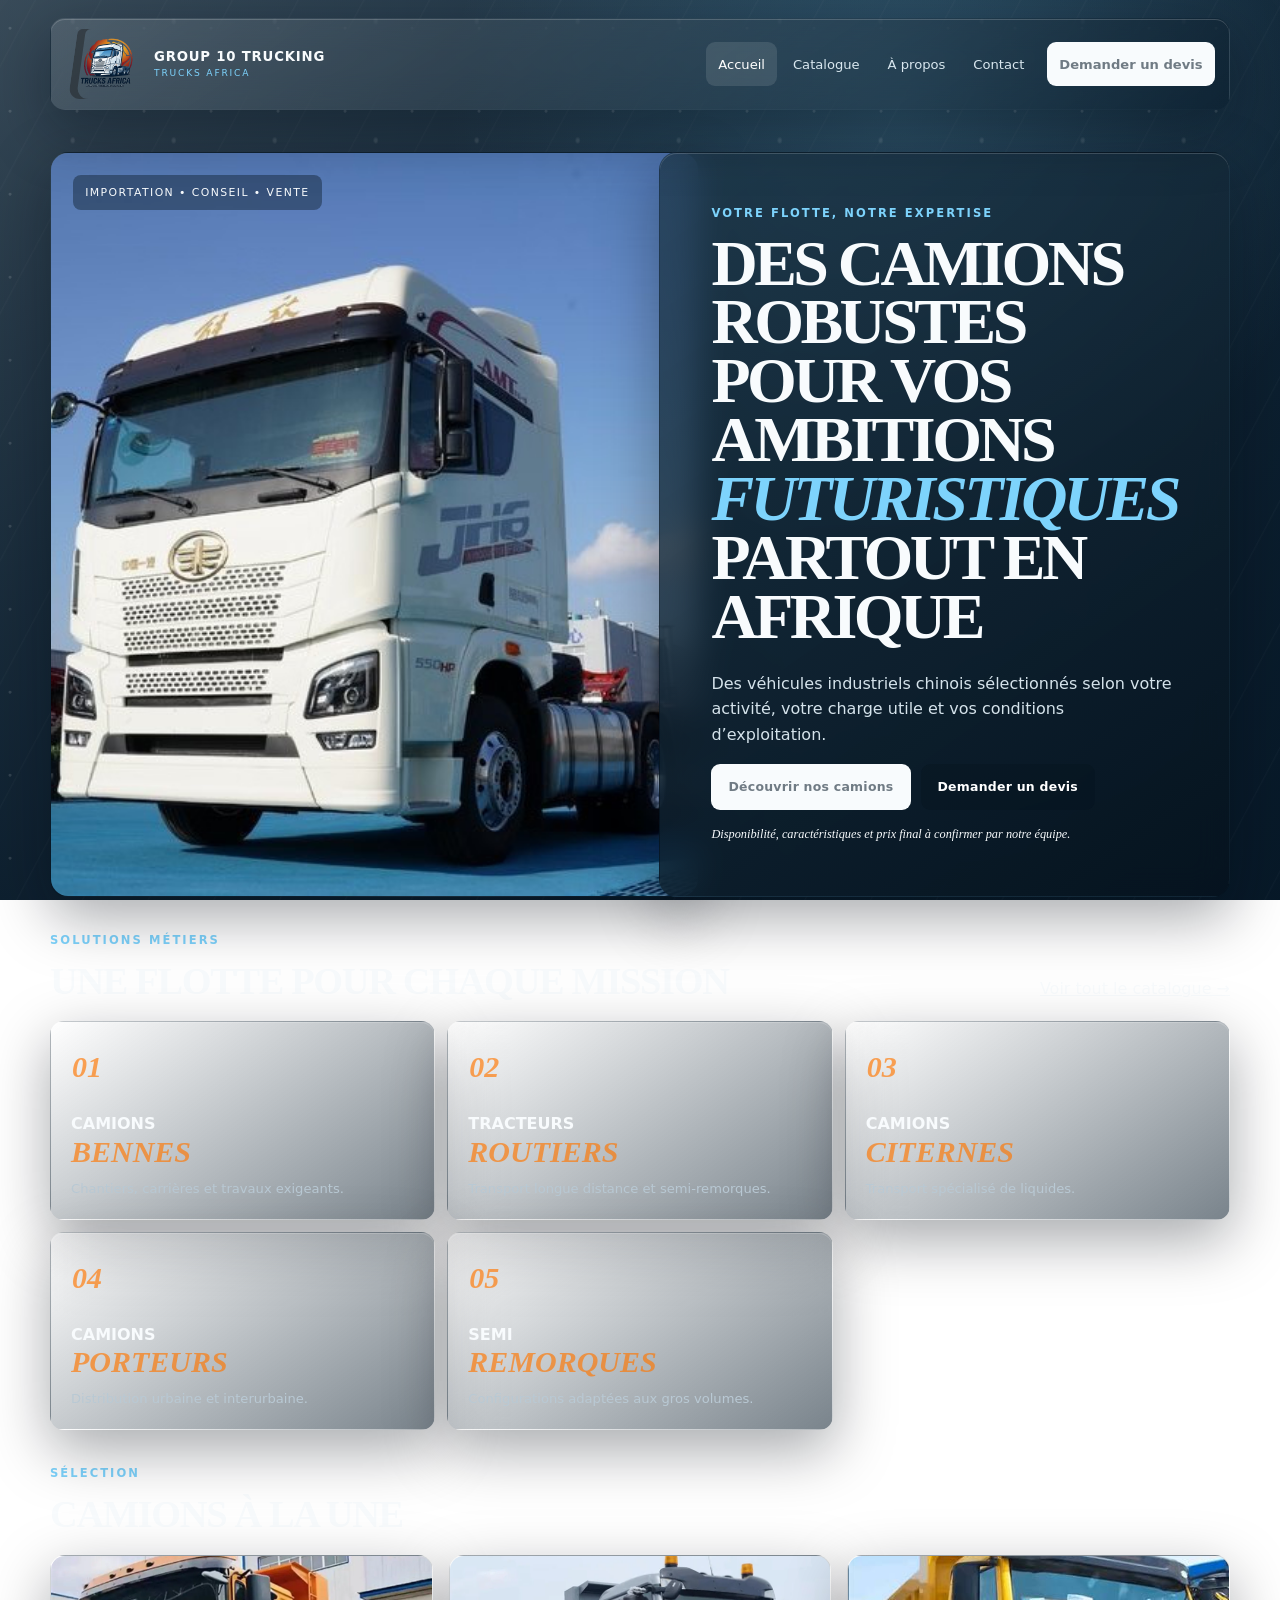
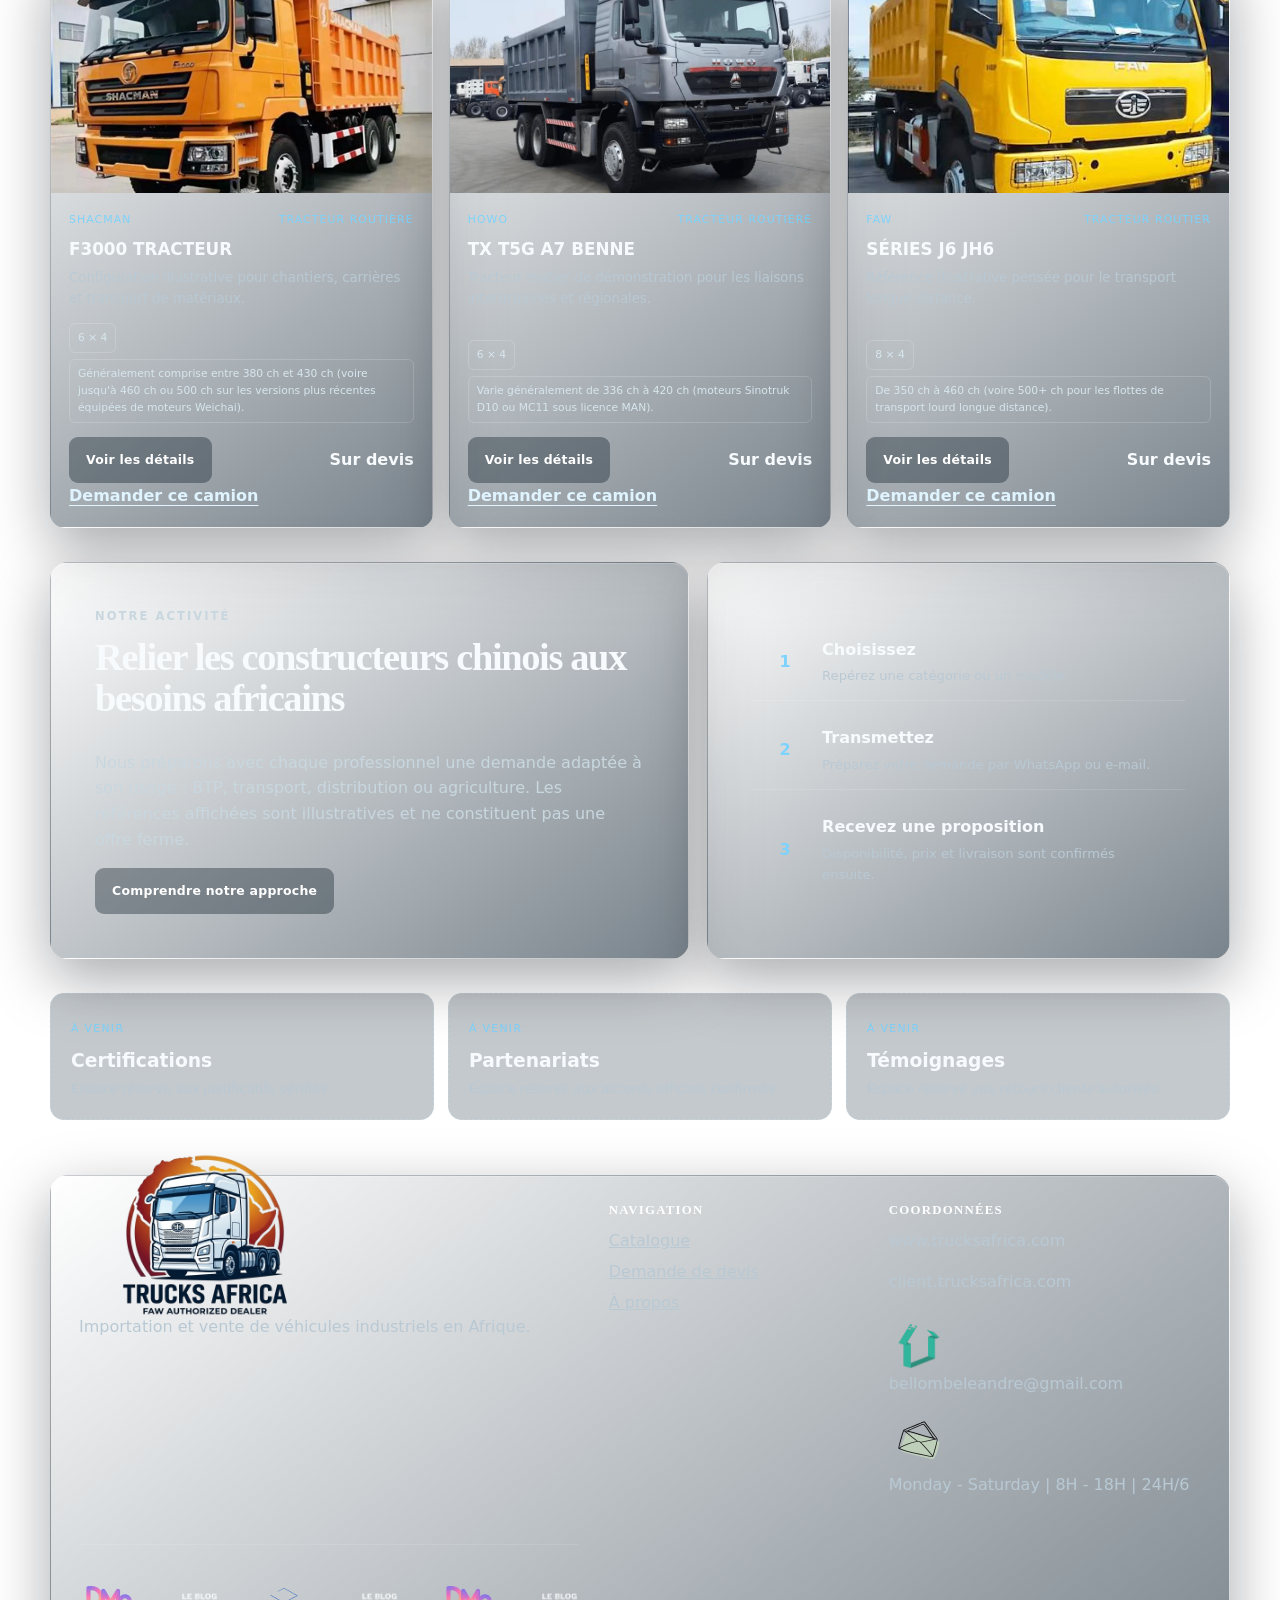
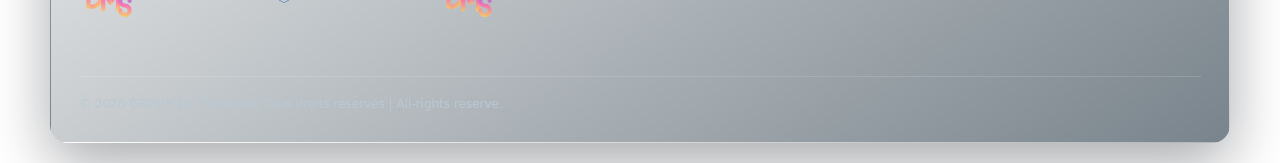
<file: index.html>
<!doctype html>
<html lang="fr">
<head>
  <meta charset="utf-8">
  <meta name="viewport" content="width=device-width, initial-scale=1">
  <meta name="description" content="Importation et vente de camions chinois pour les professionnels en Afrique.">
  <title>[NOM DE LA SOCIÉTÉ]</title>
  <link rel="stylesheet" href="css/style.css">
  <link rel="icon" type="image/png" href="assets/images/LOGO.jpg">
  <script src="js/config.js" defer></script>
  <script src="js/data.js" defer></script>
  <script src="js/main.js" defer></script>
</head>
<body>
  <a class="skip-link" href="#contenu">Aller au contenu</a>
  <div class="rain" aria-hidden="true"></div>
  <header class="site-header">
    <div class="nav-shell glass">
      <a class="brand" href="index.html" aria-label="Accueil">
        <span class="brand-mark" aria-hidden="true"><img src="assets/images/image.png" alt=""></span>
        <span><strong data-company>[NOM DE LA SOCIÉTÉ]</strong><small>TRUCKS AFRICA</small></span>
      </a>
      <button class="menu-toggle" type="button" aria-expanded="false" aria-controls="main-menu"><span></span><span></span><span></span><span class="sr-only">Ouvrir le menu</span></button>
      <nav id="main-menu" class="main-nav" aria-label="Navigation principale">
        <a class="active" href="index.html">Accueil</a><a href="catalogue.html">Catalogue</a><a href="a-propos.html">À propos</a><a href="contact.html">Contact</a>
        <a class="nav-cta" href="commande.html">Demander un devis</a>
      </nav>
    </div>
  </header>
  <main id="contenu">
    <section class="hero section">
      <div class="hero-visual glass">
        <img src="assets/images/cmn2.avif" alt="Illustration d’un camion industriel moderne">
        <span class="hero-caption">IMPORTATION • CONSEIL • VENTE</span>
      </div>
      <div class="hero-copy glass">
        <p class="eyebrow">Votre flotte, notre expertise</p>
        <h1>Des camions robustes pour vos ambitions <span>futuristiques</span> partout en Afrique</h1>
        <p>Des véhicules industriels chinois sélectionnés selon votre activité, votre charge utile et vos conditions d’exploitation.</p>
        <div class="button-row">
          <a class="button primary" href="catalogue.html">Découvrir nos camions</a>
          <a class="button secondary" href="commande.html">Demander un devis</a>
        </div>
        <p class="fine-print">Disponibilité, caractéristiques et prix final à confirmer par notre équipe.</p>
      </div>
    </section>

    <section class="section" aria-labelledby="categories-title">
      <div class="section-heading "><div><p class="eyebrow">Solutions métiers</p><h2 id="categories-title">Une flotte pour chaque mission</h2></div><a class="text-link1" href="catalogue.html">Voir tout le catalogue →</a></div>
      <div class="category-grid ">
        <a class="category-card glass" href="catalogue.html?categorie=Camion-benne"><span class="category-icon">01</span><h3></span>Camions <span>bennes</span></h3><p>Chantiers, carrières et travaux exigeants.</p></a>
        <a class="category-card glass" href="catalogue.html?categorie=Tracteur+routier"><span class="category-icon">02</span><h3></span>Tracteurs <span>routiers</span></h3><p>Transport longue distance et semi-remorques.</p></a>
        <a class="category-card glass" href="catalogue.html?categorie=Camion-citerne"><span class="category-icon">03</span><h3></span>Camions <span>citernes</span></h3><p>Transport spécialisé de liquides.</p></a>
        <a class="category-card glass" href="catalogue.html?categorie=Camion+porteur"><span class="category-icon">04</span><h3></span>Camions <span>porteurs</span></h3><p>Distribution urbaine et interurbaine.</p></a>
        <a class="category-card glass" href="catalogue.html?categorie=Semi-remorque"><span class="category-icon">05</span><h3></span>Semi <span>remorques</span></h3><p>Configurations adaptées aux gros volumes.</p></a>
      </div>
    </section>

    <section class="section" aria-labelledby="selection-title">
      <div class="section-heading"><div><p class="eyebrow">Sélection</p><h2 id="selection-title">Camions à la une</h2></div></div>
      <div id="featured-trucks" class="vehicle-grid"></div>
      <noscript><p class="notice">JavaScript est nécessaire pour afficher la sélection dynamique. Le catalogue reste accessible.</p></noscript>
    </section>

    <section class="section split">
      <div class="glass content-panel"><p class="eyebrow">Notre activité</p><h2>Relier les constructeurs chinois aux besoins africains</h2><p>Nous préparons avec chaque professionnel une demande adaptée à son usage : BTP, transport, distribution ou agriculture. Les références affichées sont illustratives et ne constituent pas une offre ferme.</p><a class="button secondary" href="a-propos.html">Comprendre notre approche</a></div>
      <ol class="steps glass" aria-label="Parcours de demande">
        <li><span>1</span><div><strong>Choisissez</strong><p>Repérez une catégorie ou un modèle.</p></div></li>
        <li><span>2</span><div><strong>Transmettez</strong><p>Préparez votre demande par WhatsApp ou e-mail.</p></div></li>
        <li><span>3</span><div><strong>Recevez une proposition</strong><p>Disponibilité, prix et livraison sont confirmés ensuite.</p></div></li>
      </ol>
    </section>

    <section class="section future-grid" aria-label="Informations à compléter">
      <article class="future-card"><span>À venir</span><h3>Certifications</h3><p>Espace réservé aux justificatifs vérifiés.</p></article>
      <article class="future-card"><span>À venir</span><h3>Partenariats</h3><p>Espace réservé aux accords officiels confirmés.</p></article>
      <article class="future-card"><span>À venir</span><h3>Témoignages</h3><p>Espace réservé aux retours clients autorisés.</p></article>
    </section>
  </main>
  <footer class="site-footer glass">
    <div><a class="brand footer-brand" href="index.html"><span class="brand-mark"></span><img src="assets/images/image.png" alt=""><span><small></small></span></a><p>Importation et vente de véhicules industriels en Afrique.</p></div>
    <div><h2>Navigation</h2><a href="catalogue.html">Catalogue</a><a href="commande.html">Demande de devis</a><a href="a-propos.html">À propos</a></div>
    <div class="icon1">
      <h2>Coordonnées</h2>
      <p data-address>[ADRESSE DE LA SOCIÉTÉ]</p>
      <p data-address1>[ADRESSE DE LA SOCIÉTÉ]</p><img src="../assets/images/giphy (36).webp" alt="">
      <p data-email>[EMAIL DE LA SOCIÉTÉ]</p><img src="../assets/images/giphy (23).webp" alt=""> 
      <p data-hours>[HORAIRES D’OUVERTURE]</p></div>
    <!-- BANDE DÉFILANTE PUBLICITAIRE -->
<div class="ad-ticker-wrapper">
  <div class="ad-ticker-track">
    <!-- Premier groupe d'images -->
    <div class="ad-ticker-content">
      <a href="#"><img src="../assets/images/giphy (8).webp" alt="Publicité 1"></a>
      <a href="#"><img src="../assets/images/giphy (11).webp" alt="Publicité 2"></a>
      <a href="#"><img src="../assets/images/giphy (29).webp" alt="Publicité 3"></a>
      <a href="#"><img src="../assets/images/giphy (11).webp" alt="Publicité 4"></a>
    </div>
    <!-- Deuxième groupe d'images identique (nécessaire pour un défilement infini et fluide) -->
    <div class="ad-ticker-content" aria-hidden="true">
      <a href="#"><img src="../assets/images/giphy (8).webp" alt="Publicité 1"></a>
      <a href="#"><img src="../assets/images/giphy (11).webp" alt="Publicité 2"></a>
      <a href="#"><img src="../assets/images/giphy (29).webp" alt="Publicité 3"></a>
      <a href="#"><img src="../assets/images/giphy (11).webp" alt="Publicité 4"></a>
    </div>
  </div>
</div>

    <p class="footer-bottom">© <span data-year></span> <span data-company>[NOM DE LA SOCIÉTÉ]</span>. Tous droits réservés | All-rights reserve.</p>
  </footer>
</body>
</html>
</file>
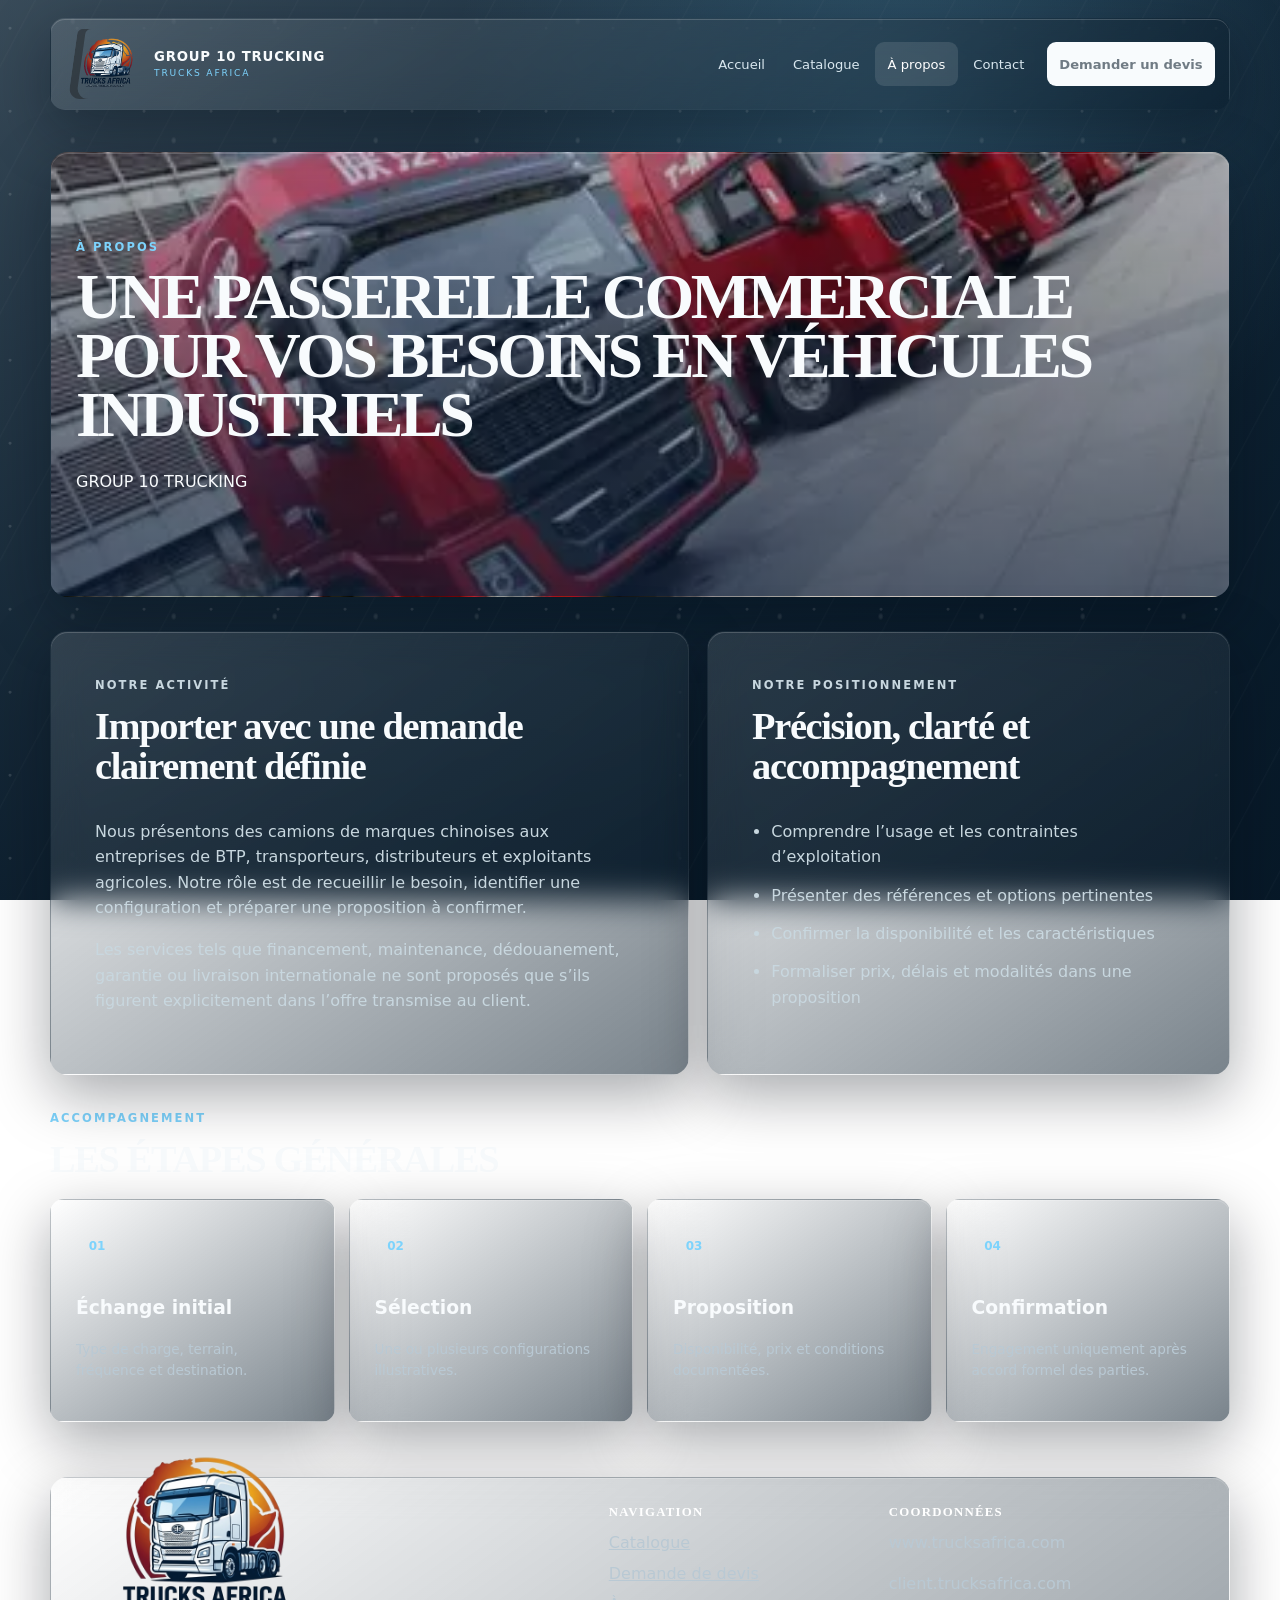
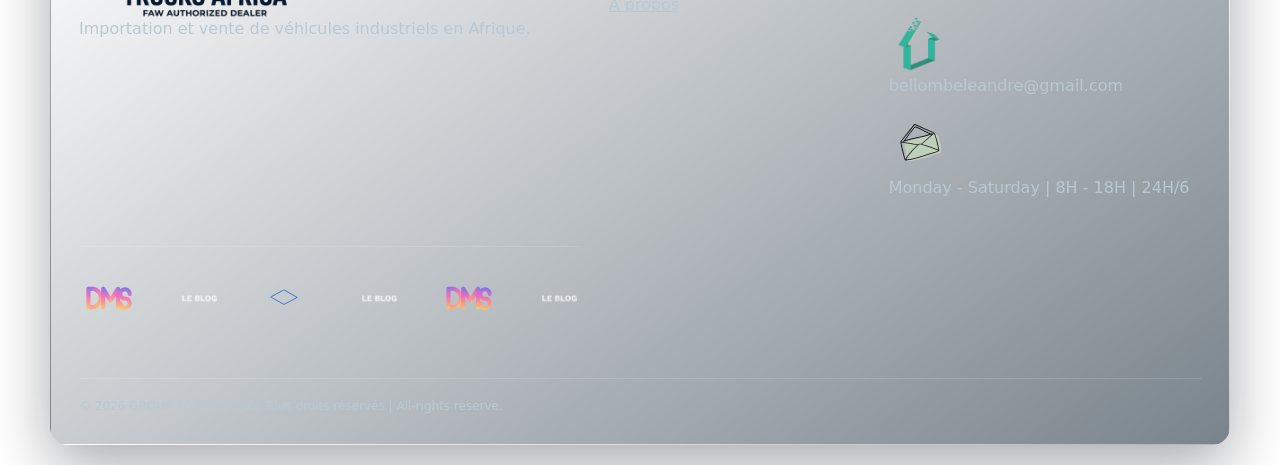
<file: a-propos.html>
<!doctype html>
<html lang="fr"><head><meta charset="utf-8"><meta name="viewport" content="width=device-width, initial-scale=1"><meta name="description" content="Découvrez notre activité d’importation et de vente de camions en Afrique."><title>À propos — [NOM DE LA SOCIÉTÉ]</title><link rel="stylesheet" href="css/style.css"><script src="js/config.js" defer></script><script src="js/main.js" defer></script></head>
<body><a class="skip-link" href="#contenu">Aller au contenu</a><div class="rain" aria-hidden="true"></div><header class="site-header"><div class="nav-shell glass"><a class="brand" href="index.html"><span class="brand-mark"><img src="assets/images/image.png" alt=""></span><span><strong data-company>[NOM DE LA SOCIÉTÉ]</strong><small>TRUCKS AFRICA</small></span></a><button class="menu-toggle" type="button" aria-expanded="false" aria-controls="main-menu"><span></span><span></span><span></span><span class="sr-only">Menu</span></button><nav id="main-menu" class="main-nav"><a href="index.html">Accueil</a><a href="catalogue.html">Catalogue</a><a class="active" href="a-propos.html">À propos</a><a href="contact.html">Contact</a><a class="nav-cta" href="commande.html">Demander un devis</a></nav></div></header>
<main id="contenu"><section class="page-hero2 section glass"><p class="eyebrow">À propos</p><h1>Une passerelle commerciale pour vos besoins en véhicules industriels</h1><p data-company></p></section>
<section class="section split"><article class="glass content-panel"><p class="eyebrow">Notre activité</p><h2>Importer avec une demande clairement définie</h2><p>Nous présentons des camions de marques chinoises aux entreprises de BTP, transporteurs, distributeurs et exploitants agricoles. Notre rôle est de recueillir le besoin, identifier une configuration et préparer une proposition à confirmer.</p><p>Les services tels que financement, maintenance, dédouanement, garantie ou livraison internationale ne sont proposés que s’ils figurent explicitement dans l’offre transmise au client.</p></article><div class="glass content-panel"><p class="eyebrow">Notre positionnement</p><h2>Précision, clarté et accompagnement</h2><ul class="check-list"><li>Comprendre l’usage et les contraintes d’exploitation</li><li>Présenter des références et options pertinentes</li><li>Confirmer la disponibilité et les caractéristiques</li><li>Formaliser prix, délais et modalités dans une proposition</li></ul></div></section>
<section class="section"><div class="section-heading"><div><p class="eyebrow">Accompagnement</p><h2>Les étapes générales</h2></div></div><div class="process-grid"><article class="glass"><span>01</span><h3>Échange initial</h3><p>Type de charge, terrain, fréquence et destination.</p></article><article class="glass"><span>02</span><h3>Sélection</h3><p>Une ou plusieurs configurations illustratives.</p></article><article class="glass"><span>03</span><h3>Proposition</h3><p>Disponibilité, prix et conditions documentées.</p></article><article class="glass"><span>04</span><h3>Confirmation</h3><p>Engagement uniquement après accord formel des parties.</p></article></div></section></main>
<footer class="site-footer glass">
    <div><a class="brand footer-brand" href="index.html"><span class="brand-mark"></span><img src="assets/images/image.png" alt=""><span><small></small></span></a><p>Importation et vente de véhicules industriels en Afrique.</p></div>
    <div><h2>Navigation</h2><a href="catalogue.html">Catalogue</a><a href="commande.html">Demande de devis</a><a href="a-propos.html">À propos</a></div>
    <div class="icon1">
      <h2>Coordonnées</h2>
      <p data-address>[ADRESSE DE LA SOCIÉTÉ]</p>
      <p data-address1>[ADRESSE DE LA SOCIÉTÉ]</p><img src="../assets/images/giphy (36).webp" alt="">
      <p data-email>[EMAIL DE LA SOCIÉTÉ]</p><img src="../assets/images/giphy (23).webp" alt=""> 
      <p data-hours>[HORAIRES D’OUVERTURE]</p></div>
    <!-- BANDE DÉFILANTE PUBLICITAIRE -->
<div class="ad-ticker-wrapper">
  <div class="ad-ticker-track">
    <!-- Premier groupe d'images -->
    <div class="ad-ticker-content">
      <a href="#"><img src="../assets/images/giphy (8).webp" alt="Publicité 1"></a>
      <a href="#"><img src="../assets/images/giphy (11).webp" alt="Publicité 2"></a>
      <a href="#"><img src="../assets/images/giphy (29).webp" alt="Publicité 3"></a>
      <a href="#"><img src="../assets/images/giphy (11).webp" alt="Publicité 4"></a>
    </div>
    <!-- Deuxième groupe d'images identique (nécessaire pour un défilement infini et fluide) -->
    <div class="ad-ticker-content" aria-hidden="true">
      <a href="#"><img src="../assets/images/giphy (8).webp" alt="Publicité 1"></a>
      <a href="#"><img src="../assets/images/giphy (11).webp" alt="Publicité 2"></a>
      <a href="#"><img src="../assets/images/giphy (29).webp" alt="Publicité 3"></a>
      <a href="#"><img src="../assets/images/giphy (11).webp" alt="Publicité 4"></a>
    </div>
  </div>
</div>

    <p class="footer-bottom">© <span data-year></span> <span data-company>[NOM DE LA SOCIÉTÉ]</span>. Tous droits réservés | All-rights reserve.</p>

  </footer>
</body></html>
</file>
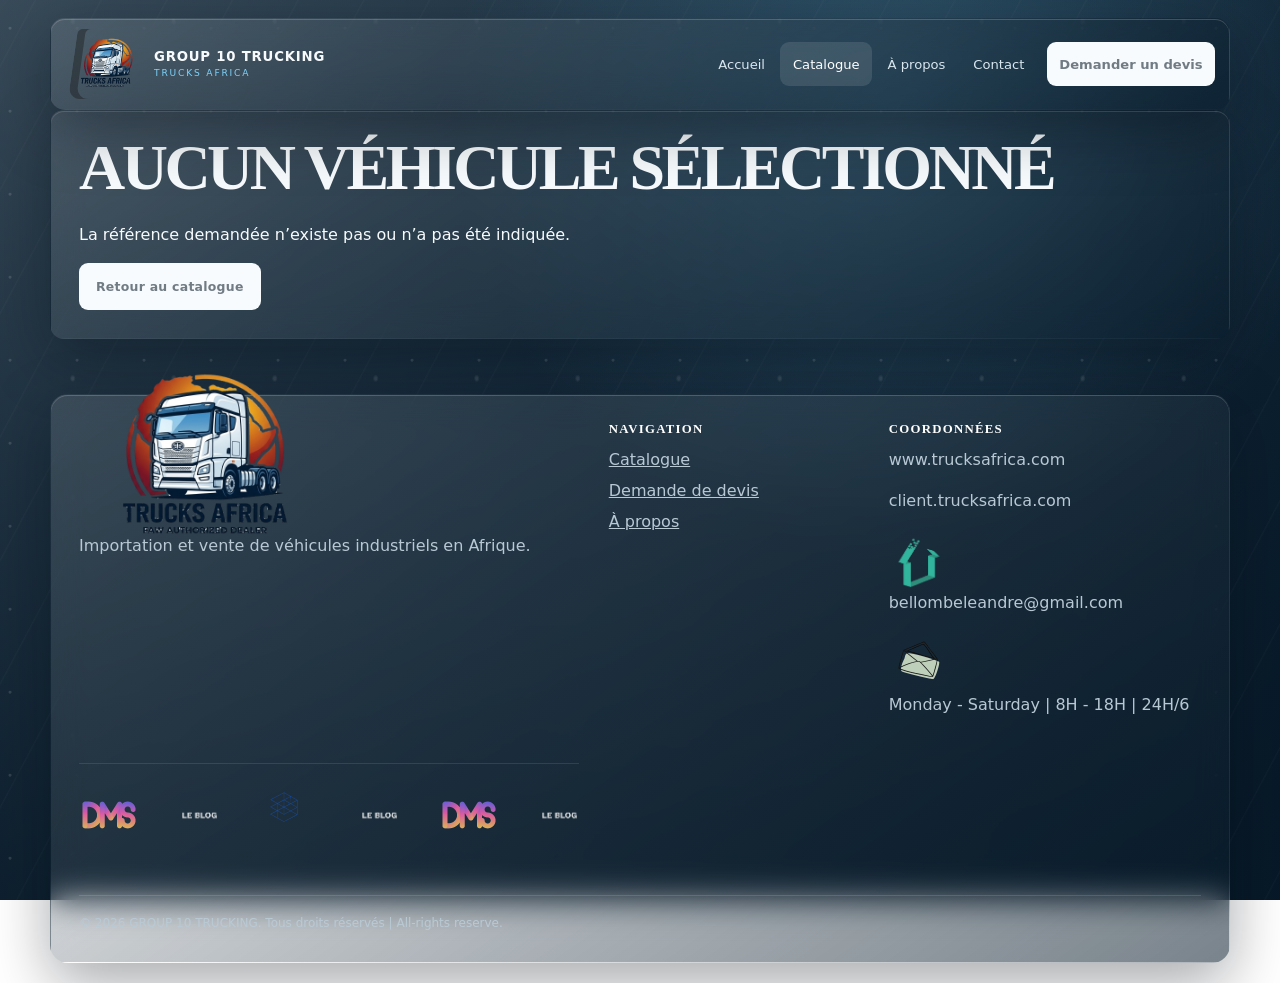
<file: camion.html>
<!doctype html>
<html lang="fr">
<head><meta charset="utf-8"><meta name="viewport" content="width=device-width, initial-scale=1"><meta name="description" content="Détails et caractéristiques d’un camion."><title>Détail du camion — [NOM DE LA SOCIÉTÉ]</title><link rel="stylesheet" href="css/style.css"><script src="js/config.js" defer></script><script src="js/data.js" defer></script><script src="js/main.js" defer></script><script src="js/camion.js" defer></script></head>
<body><a class="skip-link" href="#contenu">Aller au contenu</a><div class="rain" aria-hidden="true"></div>
  <header class="site-header"><div class="nav-shell glass"><a class="brand" href="index.html"><span class="brand-mark"><img src="assets/images/image.png" alt=""></span><span><strong data-company>[NOM DE LA SOCIÉTÉ]</strong><small>TRUCKS AFRICA</small></span></a><button class="menu-toggle" type="button" aria-expanded="false" aria-controls="main-menu"><span></span><span></span><span></span><span class="sr-only">Ouvrir le menu</span></button><nav id="main-menu" class="main-nav"><a href="index.html">Accueil</a><a class="active" href="catalogue.html">Catalogue</a><a href="a-propos.html">À propos</a><a href="contact.html">Contact</a><a class="nav-cta" href="commande.html">Demander un devis</a></nav></div></header>
  <main id="contenu"><div id="truck-detail" class="section"></div><noscript><p class="notice section">JavaScript est nécessaire pour charger le véhicule demandé. <a href="catalogue.html">Retour au catalogue</a>.</p></noscript></main>
  <footer class="site-footer glass">
    <div><a class="brand footer-brand" href="index.html"><span class="brand-mark"></span><img src="assets/images/image.png" alt=""><span><small></small></span></a><p>Importation et vente de véhicules industriels en Afrique.</p></div>
    <div><h2>Navigation</h2><a href="catalogue.html">Catalogue</a><a href="commande.html">Demande de devis</a><a href="a-propos.html">À propos</a></div>
    <div class="icon1">
      <h2>Coordonnées</h2>
      <p data-address>[ADRESSE DE LA SOCIÉTÉ]</p>
      <p data-address1>[ADRESSE DE LA SOCIÉTÉ]</p><img src="../assets/images/giphy (36).webp" alt="">
      <p data-email>[EMAIL DE LA SOCIÉTÉ]</p><img src="../assets/images/giphy (23).webp" alt=""> 
      <p data-hours>[HORAIRES D’OUVERTURE]</p></div>
    <!-- BANDE DÉFILANTE PUBLICITAIRE -->
<div class="ad-ticker-wrapper">
  <div class="ad-ticker-track">
    <!-- Premier groupe d'images -->
    <div class="ad-ticker-content">
      <a href="#"><img src="../assets/images/giphy (8).webp" alt="Publicité 1"></a>
      <a href="#"><img src="../assets/images/giphy (11).webp" alt="Publicité 2"></a>
      <a href="#"><img src="../assets/images/giphy (29).webp" alt="Publicité 3"></a>
      <a href="#"><img src="../assets/images/giphy (11).webp" alt="Publicité 4"></a>
    </div>
    <!-- Deuxième groupe d'images identique (nécessaire pour un défilement infini et fluide) -->
    <div class="ad-ticker-content" aria-hidden="true">
      <a href="#"><img src="../assets/images/giphy (8).webp" alt="Publicité 1"></a>
      <a href="#"><img src="../assets/images/giphy (11).webp" alt="Publicité 2"></a>
      <a href="#"><img src="../assets/images/giphy (29).webp" alt="Publicité 3"></a>
      <a href="#"><img src="../assets/images/giphy (11).webp" alt="Publicité 4"></a>
    </div>
  </div>
</div>

    <p class="footer-bottom">© <span data-year></span> <span data-company>[NOM DE LA SOCIÉTÉ]</span>. Tous droits réservés | All-rights reserve.</p>

  </footer>

  </body>
  </html>
</file>
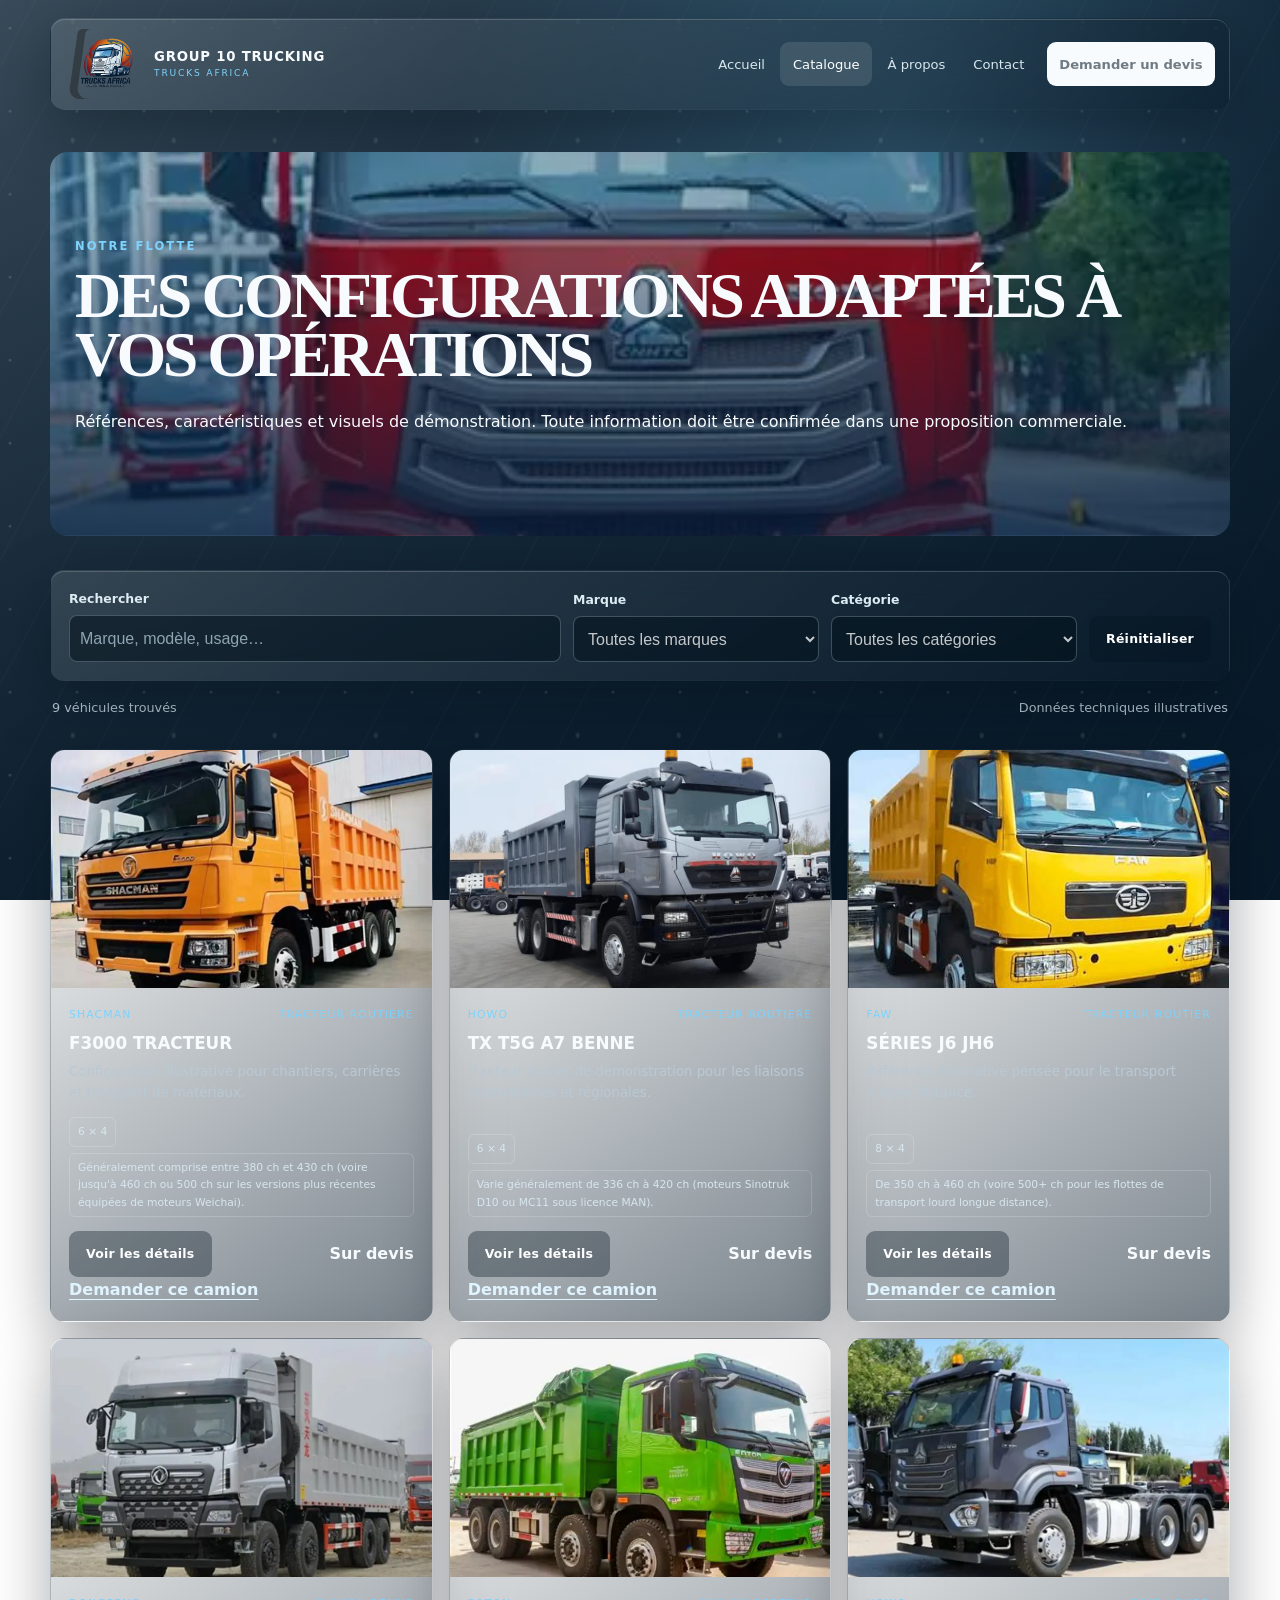
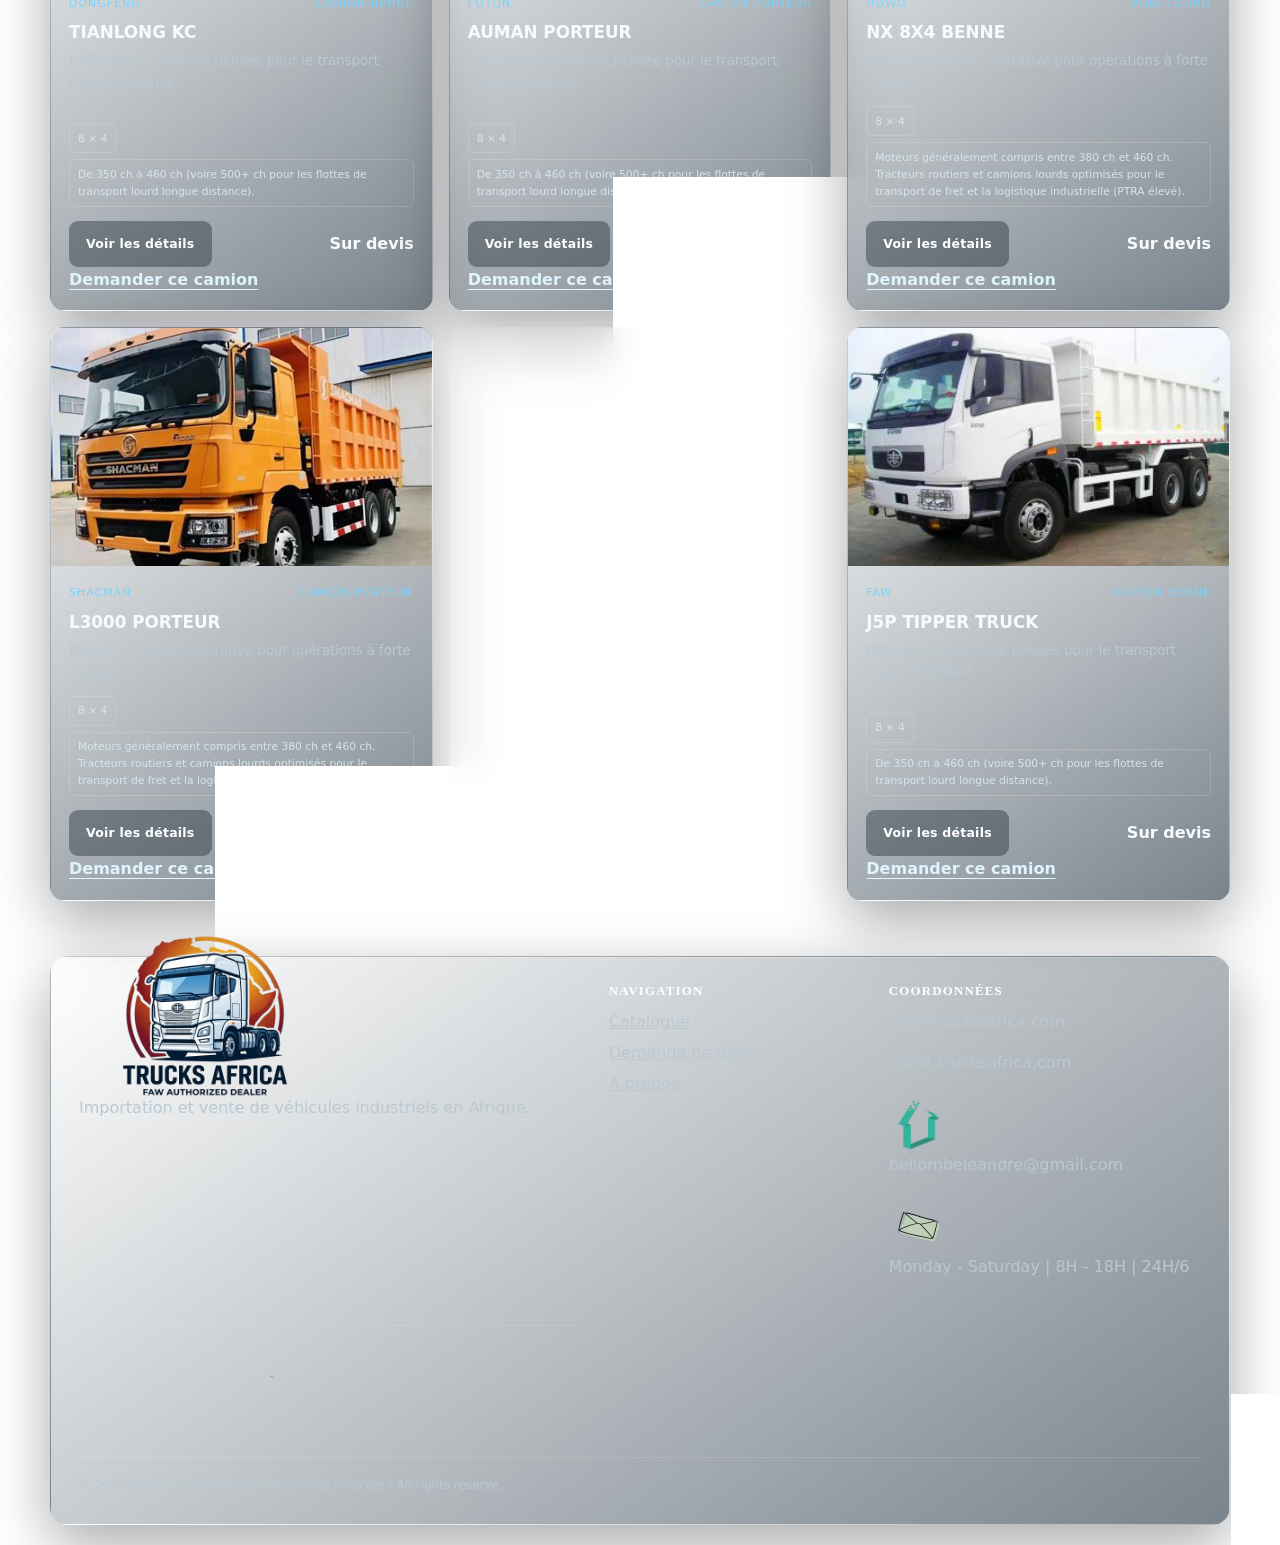
<file: catalogue.html>
<!doctype html>
<html lang="fr">
<head>
  <meta charset="utf-8"><meta name="viewport" content="width=device-width, initial-scale=1">
  <meta name="description" content="Catalogue de camions-bennes, tracteurs, citernes, porteurs et semi-remorques.">
  <title>Catalogue de camions — [NOM DE LA SOCIÉTÉ]</title>
  <link rel="stylesheet" href="css/style.css">
  <script src="js/config.js" defer></script><script src="js/data.js" defer></script><script src="js/main.js" defer></script><script src="js/catalogue.js" defer></script>
</head>
<body>
  <a class="skip-link" href="#contenu">Aller au contenu</a><div class="rain" aria-hidden="true"></div>
  <header class="site-header"><div class="nav-shell glass"><a class="brand" href="index.html"><span class="brand-mark"><img src="assets/images/image.png" alt=""></span><span><strong data-company>[NOM DE LA SOCIÉTÉ]</strong><small>TRUCKS AFRICA</small></span></a><button class="menu-toggle" type="button" aria-expanded="false" aria-controls="main-menu"><span></span><span></span><span></span><span class="sr-only">Ouvrir le menu</span></button><nav id="main-menu" class="main-nav" aria-label="Navigation principale"><a href="index.html">Accueil</a><a class="active" href="catalogue.html">Catalogue</a><a href="a-propos.html">À propos</a><a href="contact.html">Contact</a><a class="nav-cta" href="commande.html">Demander un devis</a></nav></div></header>
  <main id="contenu">
    <section class="page-hero1 section1"><p class="eyebrow">Notre flotte</p><h1>Des configurations adaptées à vos opérations</h1><p>Références, caractéristiques et visuels de démonstration. Toute information doit être confirmée dans une proposition commerciale.</p></section>
    <section class="section">
      <div class="filters glass">
        <div class="field"><label for="recherche">Rechercher</label><input id="recherche" type="search" placeholder="Marque, modèle, usage…"></div>
        <div class="field"><label for="marque">Marque</label><select id="marque"><option value="">Toutes les marques</option></select></div>
        <div class="field"><label for="categorie">Catégorie</label><select id="categorie"><option value="">Toutes les catégories</option></select></div>
        <button id="reset-filters" class="button secondary" type="button">Réinitialiser</button>
      </div>
      <div class="results-line"><p id="result-count" role="status" aria-live="polite"></p><p>Données techniques illustratives</p></div>
      <div id="catalogue-grid" class="vehicle-grid"></div>
      <div id="empty-state" class="empty-state glass" hidden><h2>Aucun véhicule trouvé</h2><p>Modifiez vos critères ou réinitialisez les filtres.</p></div>
      <noscript><p class="notice">JavaScript est nécessaire pour utiliser les filtres. Activez-le puis rechargez cette page.</p></noscript>
    </section>
  </main>
  <footer class="site-footer glass">
    <div><a class="brand footer-brand" href="index.html"><span class="brand-mark"></span><img src="assets/images/image.png" alt=""><span><small></small></span></a><p>Importation et vente de véhicules industriels en Afrique.</p></div>
    <div><h2>Navigation</h2><a href="catalogue.html">Catalogue</a><a href="commande.html">Demande de devis</a><a href="a-propos.html">À propos</a></div>
    <div class="icon1">
      <h2>Coordonnées</h2>
      <p data-address>[ADRESSE DE LA SOCIÉTÉ]</p>
      <p data-address1>[ADRESSE DE LA SOCIÉTÉ]</p><img src="../assets/images/giphy (36).webp" alt="">
      <p data-email>[EMAIL DE LA SOCIÉTÉ]</p><img src="../assets/images/giphy (23).webp" alt=""> 
      <p data-hours>[HORAIRES D’OUVERTURE]</p></div>
    <!-- BANDE DÉFILANTE PUBLICITAIRE -->
<div class="ad-ticker-wrapper">
  <div class="ad-ticker-track">
    <!-- Premier groupe d'images -->
    <div class="ad-ticker-content">
      <a href="#"><img src="../assets/images/giphy (8).webp" alt="Publicité 1"></a>
      <a href="#"><img src="../assets/images/giphy (11).webp" alt="Publicité 2"></a>
      <a href="#"><img src="../assets/images/giphy (29).webp" alt="Publicité 3"></a>
      <a href="#"><img src="../assets/images/giphy (11).webp" alt="Publicité 4"></a>
    </div>
    <!-- Deuxième groupe d'images identique (nécessaire pour un défilement infini et fluide) -->
    <div class="ad-ticker-content" aria-hidden="true">
      <a href="#"><img src="../assets/images/giphy (8).webp" alt="Publicité 1"></a>
      <a href="#"><img src="../assets/images/giphy (11).webp" alt="Publicité 2"></a>
      <a href="#"><img src="../assets/images/giphy (29).webp" alt="Publicité 3"></a>
      <a href="#"><img src="../assets/images/giphy (11).webp" alt="Publicité 4"></a>
    </div>
  </div>
</div>

    <p class="footer-bottom">© <span data-year></span> <span data-company>[NOM DE LA SOCIÉTÉ]</span>. Tous droits réservés | All-rights reserve.</p>

  </footer>

  </body>
</html>
</file>
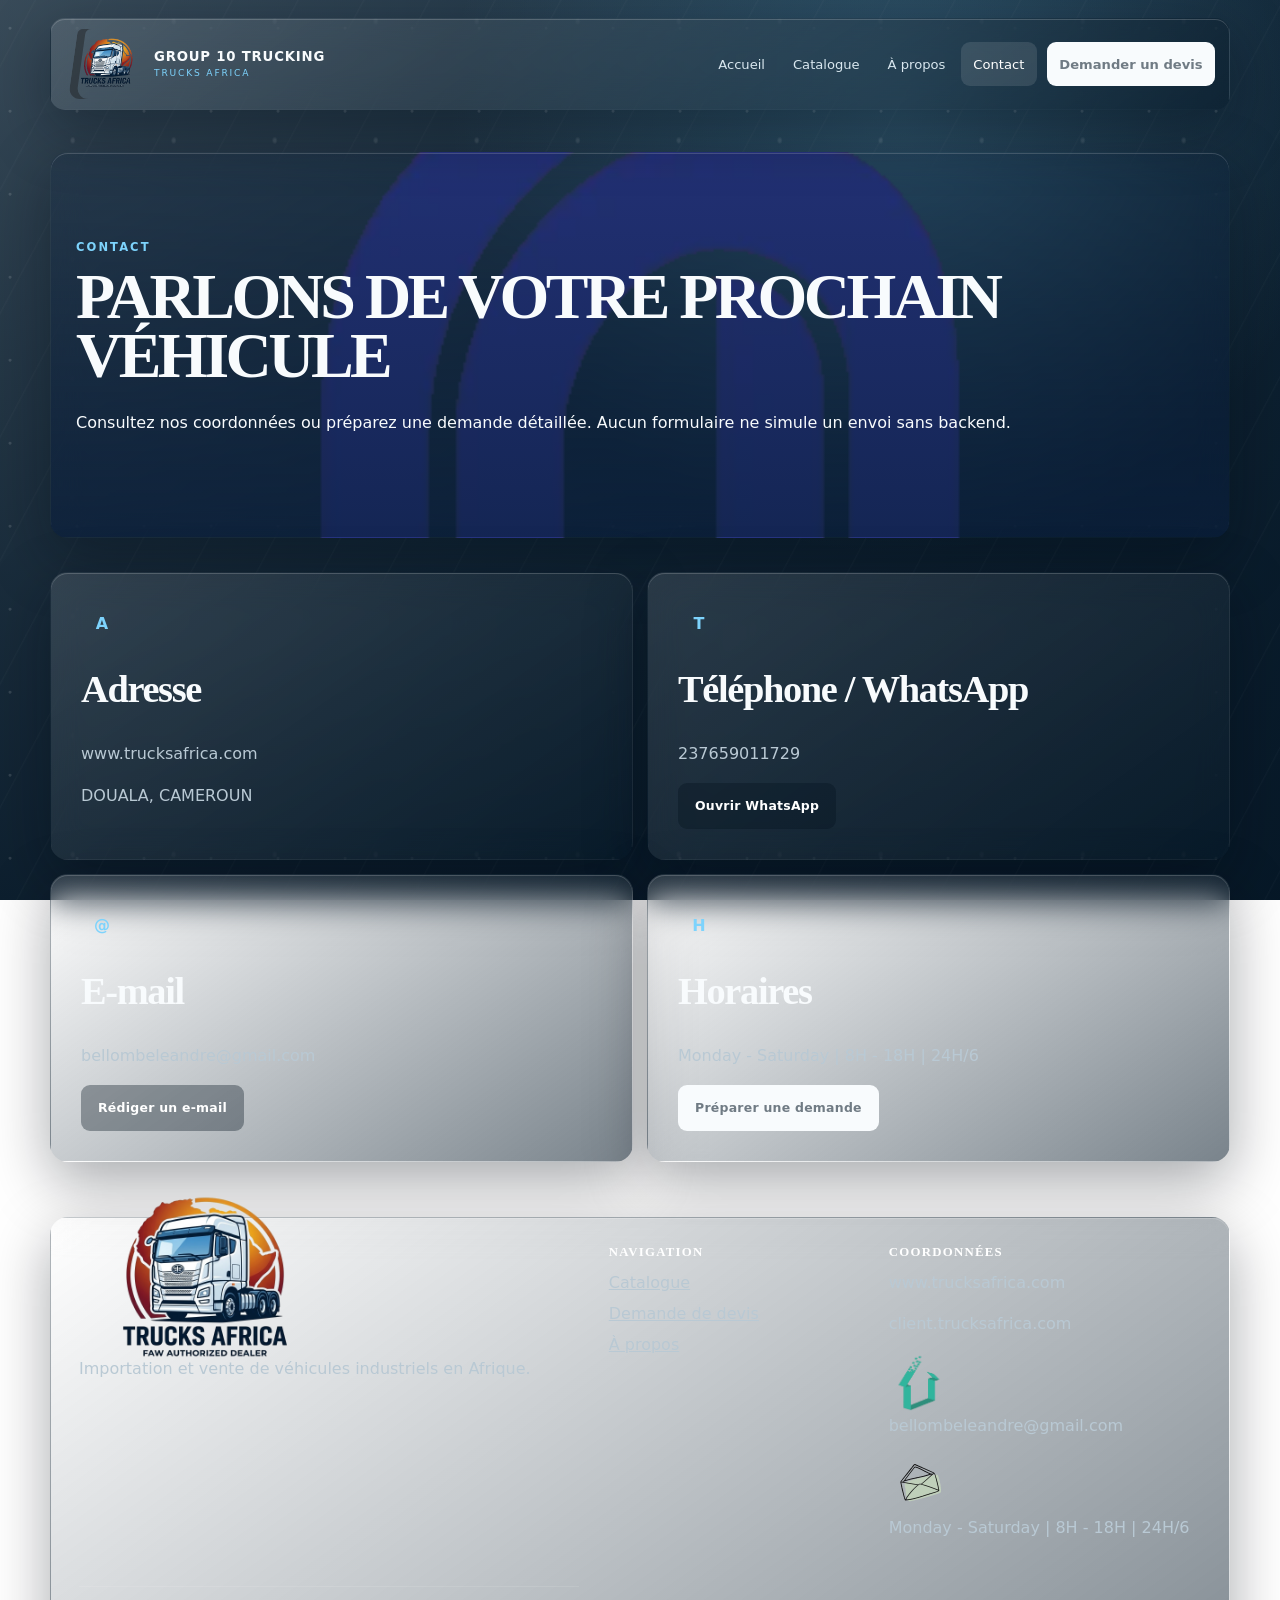
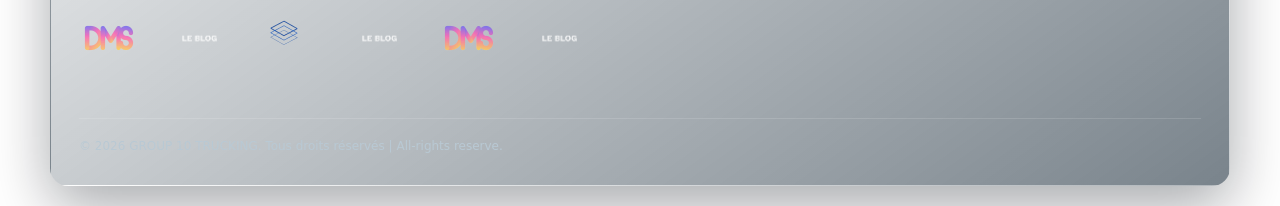
<file: contact.html>
<!doctype html>
<html lang="fr"><head><meta charset="utf-8"><meta name="viewport" content="width=device-width, initial-scale=1"><meta name="description" content="Coordonnées et moyens de contacter la société."><title>Contact — [NOM DE LA SOCIÉTÉ]</title><link rel="stylesheet" href="css/style.css"><script src="js/config.js" defer></script><script src="js/main.js" defer></script></head>
<body>
    <a class="skip-link" href="#contenu">Aller au contenu</a>
    <div class="rain" aria-hidden="true"></div>
    <header class="site-header">
        <div class="nav-shell glass"><a class="brand" href="index.html">
            <span class="brand-mark"><img src="assets/images/image.png" alt=""></span>
            <span>
                <strong data-company>[NOM DE LA SOCIÉTÉ]</strong>
                <small>TRUCKS AFRICA</small></span>
            </a>
            <button class="menu-toggle" type="button" aria-expanded="false" aria-controls="main-menu"><span>
            </span>
            <span>
            </span>
            <span>
            </span>
            <span class="sr-only">Menu</span>
        </button><nav id="main-menu" class="main-nav">
            <a href="index.html">Accueil</a>
            
            <a href="catalogue.html">Catalogue</a>
            <a href="a-propos.html">À propos</a>
            <a class="active" href="contact.html">Contact</a>
            <a class="nav-cta" href="commande.html">Demander un devis</a>
        </nav>
    </div>
</header>
<main id="contenu">
    <section class="page-hero4 section glass">
        <p class="eyebrow">Contact</p>
        <h1>Parlons de votre prochain véhicule</h1>
        <p>Consultez nos coordonnées ou préparez une demande détaillée. Aucun formulaire ne simule un envoi sans backend.</p>
    </section>
<section class="section contact-grid">
    <article class="contact-card glass">
        <span class="line-icon" aria-hidden="true">A</span>
        <h2>Adresse</h2><p data-address>
        </p>
        <p data-city></p>
    </article>
        <article class="contact-card glass">
            <span class="line-icon" aria-hidden="true">T</span>
            <h2>Téléphone / WhatsApp</h2>
            <p data-phone></p><a id="contact-whatsapp" class="button secondary" href="#" aria-disabled="true">Ouvrir WhatsApp</a>
        </article>
        <article class="contact-card glass">
            <span class="line-icon" aria-hidden="true">@</span>
            <h2>E-mail</h2>
            <p data-email></p>
            <a id="contact-email" class="button secondary" href="#" aria-disabled="true">Rédiger un e-mail</a>
        </article>
        <article class="contact-card glass">
            <span class="line-icon" aria-hidden="true">H</span>
            <h2>Horaires</h2><p data-hours>
            </p>
            <a class="button primary" href="commande.html">Préparer une demande</a>
        </article>
    </section>
<section id="contact-warning" class="section notice" role="status"></section>
</main>
<footer class="site-footer glass">
    <div><a class="brand footer-brand" href="index.html"><span class="brand-mark"></span><img src="assets/images/image.png" alt=""><span><small></small></span></a><p>Importation et vente de véhicules industriels en Afrique.</p></div>
    <div><h2>Navigation</h2><a href="catalogue.html">Catalogue</a><a href="commande.html">Demande de devis</a><a href="a-propos.html">À propos</a></div>
    <div class="icon1">
      <h2>Coordonnées</h2>
      <p data-address>[ADRESSE DE LA SOCIÉTÉ]</p>
      <p data-address1>[ADRESSE DE LA SOCIÉTÉ]</p><img src="../assets/images/giphy (36).webp" alt="">
      <p data-email>[EMAIL DE LA SOCIÉTÉ]</p><img src="../assets/images/giphy (23).webp" alt=""> 
      <p data-hours>[HORAIRES D’OUVERTURE]</p></div>
    <!-- BANDE DÉFILANTE PUBLICITAIRE -->
<div class="ad-ticker-wrapper">
  <div class="ad-ticker-track">
    <!-- Premier groupe d'images -->
    <div class="ad-ticker-content">
      <a href="#"><img src="../assets/images/giphy (8).webp" alt="Publicité 1"></a>
      <a href="#"><img src="../assets/images/giphy (11).webp" alt="Publicité 2"></a>
      <a href="#"><img src="../assets/images/giphy (29).webp" alt="Publicité 3"></a>
      <a href="#"><img src="../assets/images/giphy (11).webp" alt="Publicité 4"></a>
    </div>
    <!-- Deuxième groupe d'images identique (nécessaire pour un défilement infini et fluide) -->
    <div class="ad-ticker-content" aria-hidden="true">
      <a href="#"><img src="../assets/images/giphy (8).webp" alt="Publicité 1"></a>
      <a href="#"><img src="../assets/images/giphy (11).webp" alt="Publicité 2"></a>
      <a href="#"><img src="../assets/images/giphy (29).webp" alt="Publicité 3"></a>
      <a href="#"><img src="../assets/images/giphy (11).webp" alt="Publicité 4"></a>
    </div>
  </div>
</div>

    <p class="footer-bottom">© <span data-year></span> <span data-company>[NOM DE LA SOCIÉTÉ]</span>. Tous droits réservés | All-rights reserve.</p>

  </footer>

</body>
</html>
</file>
<file: css/style.css>
:root {
  --night: #07182790;
  --night-2: #102b3f;
  --sky: #7dd3fc;
  --ice: #dff4ff;
  --white: #f8fbfd;
  --muted: #b9c9d4;
  --glass: rgba(17, 38, 54, 0.192);
  --glass-strong: rgba(7, 24, 39, .78);
  --line: rgba(220, 244, 255, 0);
  --shadow: 0 20px 60px rgba(0, 10, 18, .35), inset 0 1px 0 rgba(255,255,255,.18);
  --radius: 18px;
  --max: 1180px;
}
* { box-sizing: border-box; }
html { scroll-behavior: smooth; }
body {
  margin: 0; min-width: 320px; color: var(--white); font-family: Inter, ui-sans-serif, system-ui, -apple-system, BlinkMacSystemFont, "Segoe UI", sans-serif;
  background:
    radial-gradient(circle at 70% 12%, rgba(125,211,252,.22), transparent 28rem),
    linear-gradient(rgba(7,24,39,.58), rgba(7,24,39,.9)),
    linear-gradient(120deg, #7e929f 0%, #355469 45%, #0c2233 100%);
  background-attachment: fixed; line-height: 1.6;
}
body::before { content:""; position: fixed; inset: 0; z-index:-2; opacity:.17; background-image: repeating-linear-gradient(118deg, transparent 0 30px, rgba(255, 255, 255, 0.153) 31px, transparent 33px 58px); }
.rain { position:fixed; inset:0; z-index:-1; pointer-events:none; background: radial-gradient(ellipse at 15% 34%, rgba(255,255,255,.35) 0 1px, transparent 2px), radial-gradient(ellipse at 72% 18%, rgba(255,255,255,.3) 0 1px, transparent 3px); background-size: 67px 83px, 101px 119px; filter: blur(.5px); opacity:.38; }
a { color: inherit; }
img { max-width: 100%; display: block; }
button, input, select, textarea { font: inherit; }
button, .button, a { -webkit-tap-highlight-color: transparent; }
.skip-link { position: fixed; top: 10px; left: 10px; z-index:100; padding:.7rem 1rem; background:#fff; color:#071827; transform:translateY(-150%); }
.skip-link:focus { transform:none; }
.sr-only { position:absolute; width:1px; height:1px; padding:0; overflow:hidden; clip:rect(0,0,0,0); white-space:nowrap; border:0; }
:focus-visible { outline: 3px solid var(--sky); outline-offset: 3px; }
.glass { background: linear-gradient(145deg, rgba(255,255,255,.12), rgba(8,27,42,.54)); border:1px solid var(--line); box-shadow:var(--shadow); backdrop-filter: blur(16px); -webkit-backdrop-filter: blur(16px); }
.site-header { position:sticky; top:0; z-index:20; padding:18px 20px 0; }
.nav-shell { max-width:var(--max); margin:auto; min-height:72px; padding:10px 14px 10px 22px; border-radius:15px; display:flex; align-items:center; justify-content:space-between; }
.brand { display:flex; align-items:center; gap:11px; text-decoration:none; line-height:1; min-width:200px; }
.brand-mark { width:70px; height:70px;  border-radius:5px 12px 5px 12px; transform:skewX(-8deg); box-shadow: inset 8px 0 0 rgba(29, 33, 35, 0.484); }
.brand strong { display:block; font-size:.83rem; letter-spacing:.06em; max-width:240px; white-space:nowrap; overflow:hidden; text-overflow:ellipsis; }
.brand small { display:block; color:var(--sky); letter-spacing:.2em; font-size:.57rem; margin-top:6px; }
.main-nav { display:flex; align-items:center; gap:3px; }
.main-nav a { text-decoration:none; color:#d9e7ef; font-size:.82rem; padding:.7rem .78rem; border-radius:9px; }
.main-nav a:hover, .main-nav a.active { background:rgba(255,255,255,.11); color:#fff; }
.main-nav .nav-cta { background:var(--white); color:var(--night); margin-left:7px; font-weight:700; }
.main-nav .nav-cta:hover { background:var(--sky); color:var(--night); }
.menu-toggle { display:none; 
  width:44px; 
  height:44px; border:1px solid var(--line); 
  background:rgba(255,255,255,.08); 
  border-radius:10px; 
  color:white; 
  align-items:center; 
  justify-content:center; 
  flex-direction:column; gap:4px; 
  transition: opacity 0.3s ease-out ; }
.menu-toggle > span:not(.sr-only) { 
  width:19px; 
  height:2px; background:currentColor; }
.section { 
  width:min(var(--max), calc(100% - 40px)); 
  margin:0 auto 34px; 
}

.page-hero1 { 
    width:min(var(--max), 
    calc(100% - 21px)); 
    margin:0 auto 34px;margin-top:42px; 
    padding:clamp(28px,5vw,58px); 
    border-radius:var(--radius);  
    background-image:linear-gradient( rgba(10, 30, 60, 0.283), 
    rgba(10,30,60,0.8)), 
    url('../assets/images/cmn10.webp');
    background-size: cover; 
    background-position: center;
    background-repeat: no-repeat;
    padding: 85px 85px 85px 25px;
     }

     .page-hero2 { 
    width:min(var(--max), 
    calc(100% - 21px)); 
    margin:0 auto 34px;margin-top:42px; 
    padding:clamp(28px,5vw,58px); 
    border-radius:var(--radius);  
    background-image:linear-gradient( rgba(10, 30, 60, 0.185), 
    rgba(10, 30, 60, 0.648)), 
    url('../assets/images/cmn4.webp');
    background-size: cover; 
    background-position: center;
    background-repeat: no-repeat;
    padding: 85px 85px 85px 25px;
     }

      .page-hero3 { 
    width:min(var(--max), 
    calc(100% - 21px)); 
    margin:0 auto 34px;
    margin-top:3px; 
    padding:clamp(28px,5vw,58px); 
    border-radius:var(--radius);  
    background-image:linear-gradient( rgba(10, 30, 60, 0.699), 
    rgba(10, 30, 60, 0.648)), 
    url('../assets/images/LOGO.jpg');
    background-size: cover; 
    background-position: center;
    background-repeat: no-repeat;
    padding: 200px 85px 85px 25px;
    height: 700px;
    color: rgb(255, 255, 255);
    font-size: larger;
    font-family: Georgia, 'Times New Roman', Times, serif;
     }

     .page-hero4 { 
    width:min(var(--max), 
    calc(100% - 21px)); 
    margin:0 auto 34px;margin-top:42px; 
    padding:clamp(28px,5vw,58px); 
    border-radius:var(--radius);  
    background-image:linear-gradient( rgba(10, 30, 60, 0.185), 
    rgba(10, 30, 60, 0.648)), 
    url('../assets/images/giphy (2).webp');
    background-size: cover; 
    background-position: center;
    background-repeat: no-repeat;
    padding: 85px 85px 85px 25px;
     }

     .page-hero3 h1 {
      font-size: 50px;
     }

.hero { padding-top:42px; display:grid; grid-template-columns:1.15fr .85fr; gap:18px; min-height:575px; }
.hero-visual { min-height:520px; border-radius:var(--radius); overflow:hidden; position:relative; display:flex; align-items:end; justify-content:center; background:radial-gradient(circle at 60% 30%, rgba(197,235,252,.43), transparent 40%), linear-gradient(to top, rgba(5,20,32,.6), transparent); }
.hero-visual::after { content:""; position:absolute; inset:auto 6% 4% 6%; height:22%; background:radial-gradient(ellipse, rgba(3,10,15,.62), transparent 65%); filter:blur(10px); }
.hero-visual img { width:100%;  height:100%; object-fit: cover; position:relative; z-index:1; filter:drop-shadow(0 25px 25px rgba(0,0,0,.38)); }
.hero-caption { position:absolute; left:22px; top:22px; z-index:2; padding:.5rem .7rem; border:1px solid var(--line); border-radius:8px; font-size:.68rem; letter-spacing:.13em; background:rgba(5,20,32,.4); }
.hero-copy { border-radius:var(--radius); padding:clamp(28px,4vw,58px); align-self:center; margin-left:-58px; position:relative; z-index:2; background:linear-gradient(145deg, rgba(29,55,73,.78), rgba(5,18,29,.85)); }
.eyebrow { color:var(--sky); text-transform:uppercase; font-size:.72rem; letter-spacing:.18em; font-weight:800; margin:0 0 12px; }
h1,h2,h3,p { margin-top:0; }
h1 { font-size:clamp(2.35rem,5vw,4.7rem); 
      line-height:.92; letter-spacing:-.055em; 
      margin-bottom:24px; 
      text-transform:uppercase;
      font-family:  bold;
    }
h1 span { font-family: serif;
  font-style: italic; 
  color:var(--sky); }
h2 { font-size:clamp(1.65rem,3vw,2.7rem); 
      line-height:1.05; 
      letter-spacing:-.035em;
      font-family: serif; }
h3 { line-height:1.2; }
.hero-copy > p:not(.eyebrow,.fine-print) { color:#d5e3eb; max-width:53ch; }
.button-row,.summary-tools,.send-actions { display:flex; flex-wrap:wrap; gap:10px; }
.button { min-height:46px; border:1px solid transparent; border-radius:9px; padding:.76rem 1rem; display:inline-flex; align-items:center; justify-content:center; text-decoration:none; cursor:pointer; font-weight:800; font-size:.78rem; letter-spacing:.02em; transition:transform .18s ease, background .18s ease, border-color .18s ease; }
.button:hover:not(:disabled) { transform:translateY(-2px); }
.button.primary { background:var(--white); color:var(--night); }
.button.secondary,.button.ghost { border-color:var(--line); background:rgba(4,18,29,.35); color:white; }
.button.whatsapp { background:#dff7eb; color:#0d4f32; }
.button.email { background:var(--sky); color:#082033; }
.button:disabled,[aria-disabled="true"] { opacity:.42; cursor:not-allowed; pointer-events:none; }
.fine-print { font-family: Georgia, 'Times New Roman', Times, serif; var(--muted); font-size:.77rem; margin:15px 0 0; font-style: italic; }
.section-heading { display:flex; justify-content:space-between; align-items:end; gap:20px; margin-bottom:20px; }
.section-heading h2 { margin-bottom:0; text-transform:uppercase; }
.text-link { color:var(--ice); font-weight:700; text-underline-offset:4px; }
.category-grid { 
  display:grid; 
  grid-template-columns:repeat(3,1fr); 
  gap:12px; }
.category-grid span{ 
  color: rgba(255, 119, 0, 0.66); 
  font-style: italic; 
  font-family: 'Times New Roman', Times, serif; font-size: 30px;
  display:grid; 
  grid-template-columns:repeat(5,1fr); 
  gap:12px; }
.category-card { padding:20px; 
  border-radius:14px; 
  text-decoration:none; 
  min-height:190px; 
  transition:transform .18s ease, border-color .18s ease; }
.category-card:hover { transform:translateY(-4px); border-color:rgba(125,211,252,.7); }
.category-icon,.process-grid span { width:42px; height:42px; display:grid; place-items:center; border:1px solid var(--line); border-radius:50%; color:var(--sky); font-weight:800; font-size:.75rem; margin-bottom:30px; }
.category-card h3 { margin-bottom:8px; font-size:1rem; text-transform:uppercase; }
.category-card p { color:var(--muted); font-size:.82rem; margin:0; }
.vehicle-grid { display:grid; grid-template-columns:repeat(3,1fr); gap:16px; }
.vehicle-card { border-radius:15px; overflow:hidden; display:flex; flex-direction:column; }
.vehicle-image { aspect-ratio:16/10; display:flex; align-items:end; justify-content:center; background:linear-gradient(145deg, rgba(230,246,253,.21), rgba(13,34,49,.32)); overflow:hidden; }
.vehicle-image img { width:100%; height:100%; object-fit:cover; transition:transform .3s ease; }
.vehicle-card:hover .vehicle-image img { transform:scale(1.035); }
.vehicle-body { padding:18px; display:flex; flex-direction:column; flex:1; }
.vehicle-meta { display:flex; justify-content:space-between; gap:10px; color:var(--sky); font-size:.68rem; text-transform:uppercase; letter-spacing:.1em; }
.vehicle-card h3 { font-size:1.05rem; text-transform:uppercase; margin:10px 0 8px; }
.vehicle-card p { color:var(--muted); font-size:.83rem; }
.spec-pills { display:flex; gap:6px; flex-wrap:wrap; margin:auto 0 14px; }
.spec-pills span { padding:.34rem .5rem; border:1px solid rgba(255,255,255,.17); border-radius:6px; font-size:.67rem; color:#d7e6ee; }
.card-footer { display:flex; align-items:center; justify-content:space-between; gap:10px; }
.price { font-weight:900; white-space:nowrap; }
.split { display:grid; grid-template-columns:1.1fr .9fr; gap:18px; }
.content-panel,.steps { padding:clamp(25px,4vw,44px); border-radius:var(--radius); }
.content-panel p { color:#c8d7df; }
.steps { list-style:none; margin-top:0; margin-bottom:0; display:flex; flex-direction:column; justify-content:center; gap:10px; }
.steps li { display:flex; gap:18px; align-items:center; padding:14px; border-bottom:1px solid rgba(255,255,255,.12); }
.steps li:last-child { border-bottom:0; }
.steps span { flex:0 0 38px; height:38px; display:grid; place-items:center; color:var(--sky); border:1px solid var(--line); border-radius:50%; font-weight:800; }
.steps p { margin:3px 0 0; color:var(--muted); font-size:.82rem; }
.future-grid,.process-grid,.contact-grid { display:grid; grid-template-columns:repeat(3,1fr); gap:14px; }
.future-card { border:1px dashed rgba(200,231,246,.32); padding:20px; border-radius:14px; background:rgba(10,31,46,.24); }
.future-card span { color:var(--sky); font-size:.68rem; text-transform:uppercase; letter-spacing:.12em; }
.future-card h3 { margin:10px 0 5px; }
.future-card p { margin:0; color:var(--muted); font-size:.82rem; }
.site-footer { width:min(var(--max),calc(100% - 40px)); margin:55px auto 20px; padding:28px; border-radius:var(--radius); display:grid; grid-template-columns:1.6fr .8fr 1fr; gap:30px; color:var(--muted); }
.site-footer h2 { color:#fff; font-size:.8rem; text-transform:uppercase; letter-spacing:.1em; }
.site-footer a:not(.brand) { display:block; color:var(--muted); margin:.35rem 0; }
.footer-brand { color:#fff;  margin-bottom:40px; width:230px; height:70px; }
.footer-bottom { grid-column:1/-1; margin:0; border-top:1px solid rgba(255,255,255,.13); padding-top:18px; font-size:.75rem; }
.page-hero { margin-top:42px; padding:clamp(28px,5vw,58px); border-radius:var(--radius); background:linear-gradient(120deg, rgba(21,48,65,.8), rgba(5,20,32,.68)); }
.page-hero h1 { max-width:950px; font-size:clamp(2.3rem,6vw,5.4rem); margin-bottom:20px; }
.page-hero p:last-child { max-width:72ch; color:#c9d8e1; margin-bottom:0; }
.filters { padding:18px; border-radius:14px; display:grid; grid-template-columns:2fr 1fr 1fr auto; align-items:end; gap:12px; }
.field { display:flex; flex-direction:column; gap:6px; }
.field label { font-size:.78rem; font-weight:750; color:#ddecf3; }
input,select,textarea { width:100%; color:#ffffffc2; font-family:  'Arial Narrow', sans-serif; background:rgba(2,17,28,.55); border:1px solid rgba(216,240,251,.25); border-radius:8px; padding:10px; min-height:46px; }
select option { color:#071827; background:#ffffff71; }
textarea { resize:vertical; }
input::placeholder,textarea::placeholder { color:#8fa4b1; }
input[aria-invalid="true"],select[aria-invalid="true"],textarea[aria-invalid="true"] { border-color:#ff9a9a; }
.results-line { display:flex; justify-content:space-between; color:var(--muted); font-size:.8rem; margin:17px 2px; }
.empty-state,.notice { padding:28px; border-radius:14px; }
.notice { background:#fff4cd; color:#402f00; border:1px solid #f6d96c; }
.detail-layout { display:grid; grid-template-columns:1.15fr .85fr; gap:18px; padding-top:42px; }
.detail-visual,.detail-copy { border-radius:var(--radius); overflow:hidden; }
.detail-visual { min-height:530px; display:flex; align-items:center; }
.detail-visual img { width:100%; height: 100%; }
.detail-copy { padding:clamp(26px,4vw,48px); }
.detail-copy h1 { font-size:clamp(2.3rem,4vw,4rem); }
.spec-table { width:100%; border-collapse:collapse; margin:22px 0; }
.spec-table th,.spec-table td { text-align:left; padding:11px 4px; border-bottom:1px solid rgba(255,255,255,.13); font-size:.85rem; }
.spec-table th { color:var(--muted); font-weight:500; }
.order-layout { display:grid; grid-template-columns:1.05fr .95fr; gap:18px; align-items:start; }
.form-panel,.summary-panel { padding:clamp(22px,3vw,38px); border-radius:var(--radius); }
.form-heading { display:flex; justify-content:space-between; gap:20px; align-items:start; }
.form-heading h2 { margin-bottom:20px; }
.form-heading p { font-size:.75rem; color:var(--muted); }
.form-grid { display:grid; grid-template-columns:1fr 1fr; gap:15px; }
.field-wide { grid-column:1/-1; }
.field label span { float:right; color:var(--muted); font-weight:400; }
.error { color:#ffb4b4; min-height:1.05rem; font-size:.72rem; }
.legal-note { font-size:.78rem; color:#dceaf1; padding:14px; border-left:3px solid var(--sky); background:rgba(125,211,252,.08); }
.summary-panel { position:sticky; top:110px; background:linear-gradient(145deg, rgba(241,249,252,.96), rgba(210,227,236,.92)); color:#0c2435; border-color:rgba(255,255,255,.7); }
.pdf-label { font-size:.63rem; color:#42677d; letter-spacing:.13em; border-bottom:1px solid #a7bdc9; padding-bottom:12px; margin-bottom:20px; }
.summary-panel h2 { color:#0c2435; }
.summary-panel pre { white-space:pre-wrap; word-break:break-word; background:white; border:1px solid #b5c7d1; border-radius:8px; padding:20px; font: .79rem/1.65 ui-monospace, SFMono-Regular, Consolas, monospace; max-height:460px; overflow:auto; color:#132f40; }
.summary-panel .button.ghost { color:#0c2435; border-color:#7893a3; background:rgba(255,255,255,.38); }
.summary-tools,.send-actions { margin-top:12px; }
.send-actions .button { flex:1; }
.channel-status { min-height:1.5rem; color:#244e66; font-weight:700; font-size:.8rem; margin:12px 0 0; }



#manual-copy { margin-top:15px; }
#manual-copy textarea { color:#0c2435; background:#fff; border-color:#7893a3; }
.check-list { padding-left:1.2rem; color:#c8d7df; }
.check-list li { margin:.8rem 0; }
.process-grid { grid-template-columns:repeat(4,1fr); }
.process-grid article { padding:25px; border-radius:14px; }
.process-grid p { color:var(--muted); font-size:.85rem; }
.contact-grid { grid-template-columns:repeat(2,1fr); }
.contact-card { padding:30px; border-radius:var(--radius); }
.contact-card p { color:var(--muted); }
.contact-card p { color:var(--muted); }
.line-icon { width:42px; height:42px; display:grid; place-items:center; border:1px solid var(--line); border-radius:50%; color:var(--sky); font-weight:800; margin-bottom:24px; }
@media (max-width: 900px) {
  .menu-toggle { display:flex; }
  .main-nav { position:absolute; top:82px; left:20px; right:20px; display:none; flex-direction:column; align-items:stretch; padding:12px; border:1px solid var(--line); border-radius:12px; background:rgba(6,24,38,.96); box-shadow:var(--shadow); }
  .main-nav.open { display:flex; }
  .main-nav .nav-cta { margin:5px 0 0; }
  .hero { grid-template-columns:1fr; min-height:0; }
  .hero-copy { margin:-85px 18px 0; }
  .hero-visual { min-height:460px; }
  .category-grid { grid-template-columns:repeat(3,1fr); }
  .vehicle-grid { grid-template-columns:repeat(2,1fr); }
  .filters { grid-template-columns:1fr 1fr; }
  .split,.detail-layout,.order-layout { grid-template-columns:1fr; }
  .summary-panel { position:static; }
  .process-grid { grid-template-columns:repeat(2,1fr); }
}
@media (max-width: 620px) {
  .site-header { padding:10px 10px 0; }
  .nav-shell { min-height:64px; padding-left:14px; }
  .brand { min-width:0; }
  .brand strong { max-width:185px; }
  .section,.site-footer { width:calc(100% - 20px); }
  .hero { padding-top:20px; }
  .hero-visual { min-height:350px; }
  .hero-copy { margin:-48px 8px 0; padding:25px 20px; }
  h1 { font-size:2.45rem; }
  .button-row .button { width:100%; }
  .category-grid,.vehicle-grid,.future-grid,.contact-grid,.process-grid { grid-template-columns:1fr; }
  .category-card { min-height:150px; }
  .category-icon { margin-bottom:18px; }
  .filters,.form-grid { grid-template-columns:1fr; }
  .field-wide { grid-column:auto; }
  .results-line,.section-heading { align-items:flex-start; flex-direction:column; }
  .detail-visual { min-height:330px; }
  .site-footer { grid-template-columns:1fr; }
  .footer-bottom { grid-column:auto; }
  .form-heading { display:block; }
}
@media print {
  body { background:#fff; color:#111; }
  body * { visibility:hidden !important; }
  .summary-panel,.summary-panel * { visibility:visible !important; }
  .summary-panel { position:absolute; inset:0; width:100%; box-shadow:none; border:0; background:#fff; color:#111; }
  .summary-panel pre { max-height:none; border:0; font-size:11pt; }
  .summary-tools,.send-actions,.fine-print,.channel-status,#manual-copy,.pdf-label { display:none !important; }
}
@media (prefers-reduced-motion: reduce) {
  html { scroll-behavior:auto; }
  *,*::before,*::after { animation-duration:.01ms !important; animation-iteration-count:1 !important; transition-duration:.01ms !important; }
}


/* Conteneur principal transparent */
.ad-ticker-wrapper {
  width: 100%;
  max-width: 100%;
  overflow: hidden;
  background-color: transparent; /* Fond totalement transparent */
  padding: 15px 0;
  border-top: 1px solid rgba(255, 255, 255, 0.1); /* Ligne discrète optionnelle */
  box-sizing: border-box;
}

/* Piste de défilement */
.ad-ticker-track {
  display: flex;
  width: max-content;
  animation: defilementLent 25s linear infinite; /* Réglez '25s' pour changer la vitesse (plus élevé = plus lent) */
}

/* Pause au survol de la souris */
.ad-ticker-wrapper:hover .ad-ticker-track {
  animation-play-state: paused;
}

/* Contenu des éléments défilants */
.ad-ticker-content {
  display: flex;
  align-items: center;
  gap: 30px; /* Espace entre chaque image/GIF */
  padding-right: 30px; /* Espace équivalent à la fin du bloc */
}

/* Style des images et GIFs */
.ad-ticker-content img {
  height: 60px; /* Hauteur des pubs (ajustable selon vos besoins) */
  width: auto;
  object-fit: contain;
  transition: transform 0.3s ease, filter 0.3s ease;
  filter: opacity(0.85); /* Légère transparence au repos */
}

.ad-ticker-content img:hover {
  transform: scale(1.08); /* Effet d'agrandissement léger au survol */
  filter: opacity(1);
}

/* Animation CSS fluide de droite à gauche */
@keyframes defilementLent {
  0% {
    transform: translateX(0);
  }
  100% {
    transform: translateX(-50%);
  }
}

.icon1 img {
   height: 60px; /* Hauteur des pubs (ajustable selon vos besoins) */
  width: auto;
  object-fit: contain;
}
</file>
